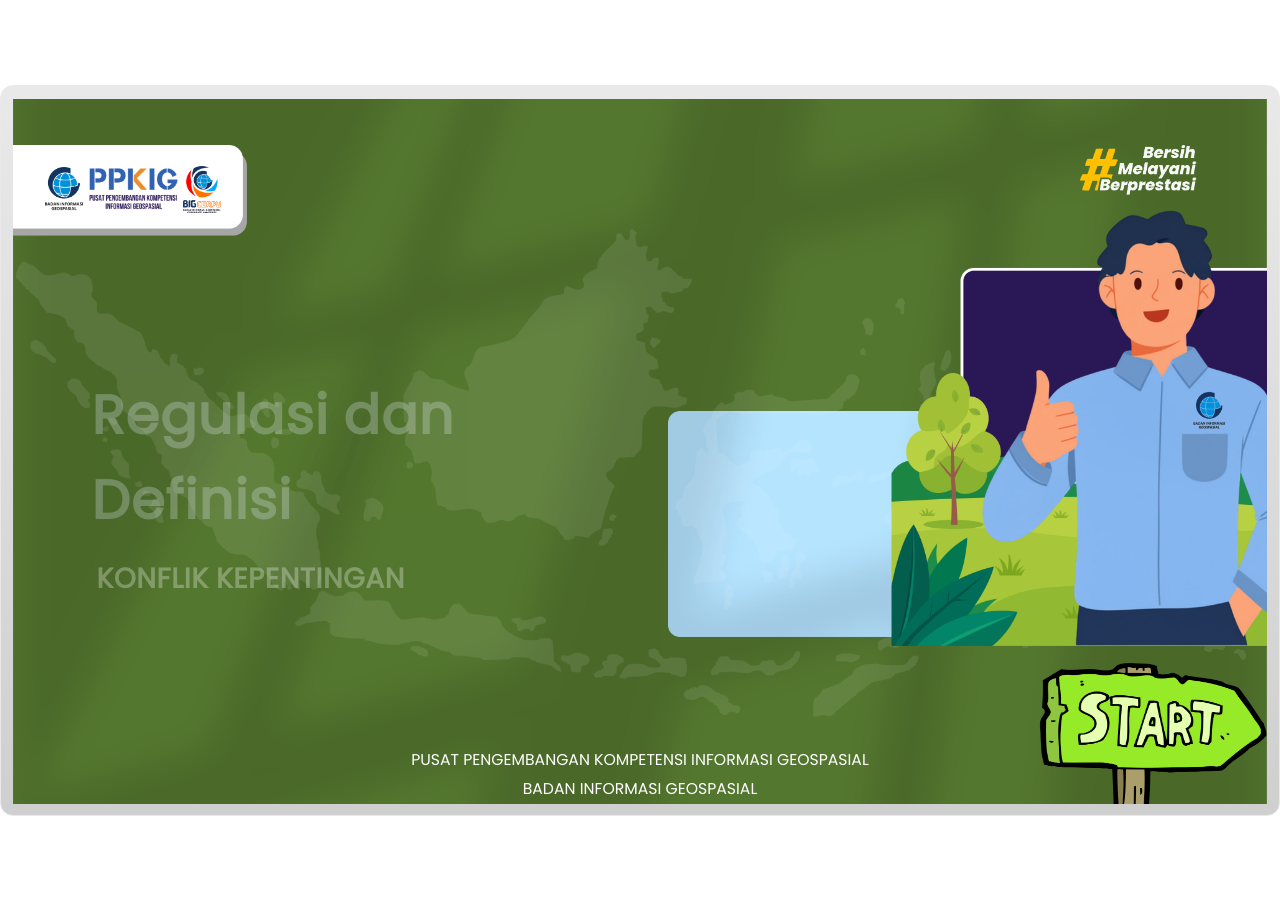
<file: index.html>
﻿<!doctype html>
<html lang="en-US">
<head>
  <meta charset="utf-8">
  <!-- Created using Storyline 3 - http://www.articulate.com  -->
  <!-- version: 3.20.30234.0 -->
  <title>INTERAKTIF MP1 KK REV 3</title>
  <meta http-equiv="x-ua-compatible" content="IE=edge"/>
  <meta name="viewport" content="width=device-width,initial-scale=1,user-scalable=no,shrink-to-fit=no,minimal-ui"/>
  <meta name="apple-mobile-web-app-capable" content="yes"/>
  <style>
    html, body { height: 100%; padding: 0; margin: 0 }
    #app { height: 100%; width: 100%; }
  </style>

  <script>
    window.DS = {};
    window.globals = {
      DATA_PATH_BASE: '',
      HAS_FRAME: true,
      HAS_SLIDE: true,

      lmsPresent: false,
      tinCanPresent: false,
      cmi5Present: false,
      aoSupport: false,
      scale: 'show all',
      captureRc: false,
      browserSize: 'optimal',
      bgColor: '#FFFFFF',
      features: '',
      themeName: 'classic',
      preloaderColor: '#FFFFFF',
      suppressAnalytics: false,
      productChannel: 'perpetual',
      publishSource: 'storyline',
      aid: '',
      cid: '047eaf3b-25db-4bc8-baca-c768a7cdb99b',
      playerVersion: '3.20.30234.0',
      publishTimestamp: '2026-11-02T06:22:59.8866668Z',
      maxIosVideoElements: 10,
      connectionSettings: { },

      
      parseParams: function(qs) {
        if (window.globals.parsedParams != null) {
          return window.globals.parsedParams;
        }
        qs = (qs || window.location.search.substr(1)).split('+').join(' ');
        var params = {},
            tokens,
            re = /[?&]?([^=]+)=([^&]*)/g;

        while (tokens = re.exec(qs)) {
          params[decodeURIComponent(tokens[1]).trim()] =
            decodeURIComponent(tokens[2]).trim();
        }
        window.globals.parsedParams = params;
        return params;
      }

    };
  </script>
  <script>
    var isIe11 = ('ActiveXObject' in window || window.MSBlobBuilder != null)
      && window.msCrypto != null && !window.ActiveXObject;
    if (isIe11) {
      window.globals.unsupportedBrowser = true;
      document.write(atob('[base64]'));
    }
  </script>
  
  <script>window.THREE = { };</script>
  
</head>
<body style="background: #FFFFFF" class="cs-HTML theme-classic">
  <!-- 360 -->
  <script>!function(){var e,i=/iPhone/i,o=/iPod/i,n=/iPad/i,t=/\biOS-universal(?:.+)Mac\b/i,r=/\bAndroid(?:.+)Mobile\b/i,a=/Android/i,d=/(?:SD4930UR|\bSilk(?:.+)Mobile\b)/i,p=/Silk/i,l=/Windows Phone/i,u=/\bWindows(?:.+)ARM\b/i,b=/BlackBerry/i,s=/BB10/i,c=/Opera Mini/i,f=/\b(CriOS|Chrome)(?:.+)Mobile/i,h=/Mobile(?:.+)Firefox\b/i,v=function(e){return void 0!==e&&"MacIntel"===e.platform&&"number"==typeof e.maxTouchPoints&&e.maxTouchPoints>1&&"undefined"==typeof MSStream};e=function(e){var m={userAgent:"",platform:"",maxTouchPoints:0};e||"undefined"==typeof navigator?"string"==typeof e?m.userAgent=e:e&&e.userAgent&&(m={userAgent:e.userAgent,platform:e.platform,maxTouchPoints:e.maxTouchPoints||0}):m={userAgent:navigator.userAgent,platform:navigator.platform,maxTouchPoints:navigator.maxTouchPoints||0};var g=m.userAgent,y=g.split("[FBAN");void 0!==y[1]&&(g=y[0]),void 0!==(y=g.split("Twitter"))[1]&&(g=y[0]);var A=function(e){return function(i){return i.test(e)}}(g),w={apple:{phone:A(i)&&!A(l),ipod:A(o),tablet:!A(i)&&(A(n)||v(m))&&!A(l),universal:A(t),device:(A(i)||A(o)||A(n)||A(t)||v(m))&&!A(l)},amazon:{phone:A(d),tablet:!A(d)&&A(p),device:A(d)||A(p)},android:{phone:!A(l)&&A(d)||!A(l)&&A(r),tablet:!A(l)&&!A(d)&&!A(r)&&(A(p)||A(a)),device:!A(l)&&(A(d)||A(p)||A(r)||A(a))||A(/\bokhttp\b/i)},windows:{phone:A(l),tablet:A(u),device:A(l)||A(u)},other:{blackberry:A(b),blackberry10:A(s),opera:A(c),firefox:A(h),chrome:A(f),device:A(b)||A(s)||A(c)||A(h)||A(f)},any:!1,phone:!1,tablet:!1};return w.any=w.apple.device||w.android.device||w.windows.device||w.other.device,w.phone=w.apple.phone||w.android.phone||w.windows.phone,w.tablet=w.apple.tablet||w.android.tablet||w.windows.tablet,w}(),"object"==typeof exports&&"undefined"!=typeof module?module.exports=e:"function"==typeof define&&define.amd?define((function(){return e})):this.isMobile=e}();
    window.isMobile.apple.tablet = window.isMobile.apple.tablet ||
      (navigator.platform === 'MacIntel' && navigator.maxTouchPoints > 1);
    window.isMobile.apple.device = window.isMobile.apple.device || window.isMobile.apple.tablet;
    window.isMobile.tablet = window.isMobile.tablet || window.isMobile.apple.tablet;
    window.isMobile.any = window.isMobile.any || window.isMobile.apple.tablet;
  </script>

  <div id="focus-sink" tabindex="-1"></div>

  <div id="preso"></div>
  <script>
    (function() {

      var classTypes = [ 'desktop', 'mobile', 'phone', 'tablet' ];

      var addDeviceClasses = function(prefix, testObj) {
        var curr, i;
        for (i = 0; i < classTypes.length; i++) {
          curr = classTypes[i];
          if (testObj[curr]) {
            document.body.classList.add(prefix + curr);
          }
        }
      };

      var params = window.globals.parseParams(),
          isDevicePreview = params.devicepreview === '1',
          isPhoneOverride = params.deviceType === 'phone' || (isDevicePreview && params.phone == '1'),
          isTabletOverride = (params.deviceType === 'tablet' || isDevicePreview) && !isPhoneOverride,
          isMobileOverride = isPhoneOverride || isTabletOverride;

      var deviceView = {
        desktop: !window.isMobile.any && !isMobileOverride,
        mobile: window.isMobile.any || isMobileOverride,
        phone: isPhoneOverride || (window.isMobile.phone && !isTabletOverride),
        tablet: isTabletOverride || window.isMobile.tablet
      };

      window.globals.deviceView = deviceView;
      window.isMobile.desktop = !window.isMobile.any;
      window.isMobile.mobile = window.isMobile.any;

      addDeviceClasses('view-', deviceView);

    })();
  </script>
  
  <script src='story_content/user.js' type=text/javascript></script>
  <div class="slide-loader"></div>

  <script>
    if (window.globals.deviceView.isMobile) { var doc = document, loader = doc.body.querySelector('.slide-loader'); [ 1, 2, 3 ].forEach(function(n) { var d = doc.createElement('div'); d.style.backgroundColor = window.globals.preloaderColor; d.classList.add('mobile-loader-dot'); d.classList.add('dot' + n); loader.appendChild(d); }); }
  </script>

  <div class="mobile-load-title-overlay" style="display: none">
    <div class="mobile-load-title">INTERAKTIF MP1 KK REV 3</div>
  </div>

  <div class="mobile-chrome-warning"></div>

  
<style>
  .warn-connection-dialog {
    display: none;
    background: transparent;
    pointer-events: none;
    position: fixed;
    left: 0;
    top: 0;
    width: 100%;
    height: 100%;
    z-index: 999;
  }

  .warn-connection-content {
    border-radius: 4px;
    background: white;
    border: 1px solid #E7E7E7;
    color: #333333;
    box-shadow: 0 2px 4px rgba(0, 0, 0, 0.25);
    transition: all 150ms ease-out;
    position: absolute;
    white-space: nowrap;
  }

  .view-phone.is-landscape .warn-connection-content {
    left: 23px;
    bottom: 23px;
  }

  .view-tablet.is-landscape .warn-connection-content {
    left: 50%;
    top: 20px;
    transform: translateX(-50%);
  }

  .is-portrait .warn-connection-content {
    transform: translate(-50%, calc(-100% - 15px));
  }

  .warn-connection-content p {
    display: inline-block;
    margin: 0 8px 0 0;
    line-height: 33px;
    font-size: 11px;
  }

  .warn-connection-content svg {
    position: relative;
    vertical-align: middle;
    margin: 0 2px 2px 8px;
  }

  .view-desktop .warn-connection-content {
    left: 1.5em;
    bottom: 1.5em;
  }

  .view-desktop .warn-connection-content p {
    font-size: 1.1em;
  }

  .is-offline .warn-connection-dialog {
    display: block;
  }

  .is-offline .cs-panel * {
    pointer-events: none !important;
  }

  .is-offline .cs-panel {
    pointer-events: all !important;
  }

  .is-offline #nav-controls * {
    pointer-events: none !important;
  }

  .is-offline #nav-controls {
    pointer-events: all !important;
  }
</style>

<div class="warn-connection-dialog">
  <div class="warn-connection-content">
    <svg width="17" height="15" viewBox="0 0 17 15" xmlns="http://www.w3.org/2000/svg">
      <path fill="#8F0000" stroke="white" d="M16.07,12.98 L15.88,12.23 L9.51,1.21 C8.97,0.26,7.6,0.26,7.06,1.21 L0.69,12.23 C0.15,13.16,0.81,14.36,1.91,14.36 H14.65 C15.47,14.36,16.05,13.7,16.07,12.98 Z"/>
      <path fill="white" stroke="white" d="M8.58,5.5 C8.35,5.28,8.5,5.35,8.21,5.32 C8.09,5.35,7.97,5.49,7.96,5.67 C7.97,5.79,7.98,5.92,7.98,6.04 L7.98,6.04 C7.99,6.17,8,6.31,8.01,6.43 L8.01,6.44 C8.03,6.92,8.06,7.41,8.09,7.9 L8.09,7.9 C8.12,8.39,8.14,8.88,8.17,9.37 C8.17,9.39,8.18,9.42,8.2,9.44 C8.23,9.46,8.25,9.47,8.28,9.47 C8.31,9.47,8.34,9.46,8.35,9.44 C8.37,9.43,8.38,9.4,8.39,9.35 L8.39,9.34 C8.39,9.24,8.4,9.15,8.4,9.05 L8.4,9.05 C8.41,8.96,8.41,8.86,8.42,8.75 C8.43,8.44,8.45,8.12,8.47,7.81 L8.47,7.81 C8.49,7.49,8.51,7.18,8.53,6.87 C8.55,6.46,8.56,6.05,8.59,5.64 L8.6,5.62 C8.6,5.57,8.59,5.53,8.58,5.5 L8.21,5.32 Z"/>
      <circle fill="white" stroke="white" cx="8.3" cy="11.35" r="0.3"/>
    </svg>
    <p>You are offline. Trying to reconnect...</p>
  </div>
</div>

<script>
  (function() {
    window.DS.connection = {
      warningShown: false,
      assets: {},
      loadingAssetGroup: false,
      retryDelay: 500
    };

    // @TODO this is POC code and can be cleaned up a bit more if we move forward
    // with the feature



    // The `window.globals.features` variable must be set in `webpack.dev.config` when testing locally - it is not enough
    // to have it in the data - but it must be set there as well.
    var useConnectionMessages = window.AbortController != null &&
      window.location.protocol != 'file:' &&
      window.globals.features.indexOf('ConnectionMessages') != -1;

    window.DS.connection.useConnectionMessages = useConnectionMessages

    var assetCount = 0;
    var checkLoadedId;
    var connectionSettings = window.globals.connectionSettings;

    if (useConnectionMessages && connectionSettings != null) {
      var contentEl = document.querySelector('.warn-connection-content');
      var messageEl = contentEl.querySelector('p')

      if (connectionSettings.useDarkTheme) {
        contentEl.style.borderColor = '#BABBBA';
        contentEl.style.backgroundColor = '#282828';
        contentEl.style.color = '#FFFFFF';
      }

      if (connectionSettings.message != null) {
        messageEl.textContent = window.decodeURIComponent(connectionSettings.message);
      }
    }

    function checkAssetsReady() {
      for (var i in DS.connection.assets) {
        if (!DS.connection.assets[i].success) {
          return false;
        }
      }
      return true;
    }

    function stopAssetGroup() {
      if (!useConnectionMessages) { return; }

      assetCount = 0;

      DS.connection.oldAssetGroup = DS.connection.assets;
      DS.connection.assets = {};
      DS.connection.loadingAssetGroup = false;
      clearInterval(checkLoadedId);
    }

    function startAssetGroup() {
      if (!useConnectionMessages) { return; }
      var ticks = 0;
      clearInterval(checkLoadedId);
      checkLoadedId = setInterval(function() {
        var loaded = 0;
        if (assetCount === 0 && loaded === 0) {
          clearInterval(checkLoadedId);
          return;
        }

        for (var i in DS.connection.assets) {
          if (DS.connection.assets[i].success) {
            loaded++;
          }
        }

        if (assetCount === loaded && checkAssetsReady()) {
          for (var i in DS.connection.assets) {
            if (DS.connection.assets[i].action) {
              DS.connection.assets[i].action();
            }
          }
          hideWarning();
          stopAssetGroup();
        }
      }, 100)
    }

    function requiredAsset(url, action, retry, type) {
      if (!useConnectionMessages) { return; }
      if (DS.connection.assets[url]) { return; }

      DS.connection.assets[url] = {
        success: false, action: action, retry: retry, type: type
      };
      assetCount = Object.keys(DS.connection.assets).length;
      if (!DS.connection.loadingAssetGroup) {
        startAssetGroup();
      }
      DS.connection.loadingAssetGroup = true;
    }

    function assetLoaded(url) {
      if (!useConnectionMessages) { return; }
      if (DS.connection.assets[url]) {
        DS.connection.assets[url].success = true;
      }
    }

    function assetFailed(url) {
      if (!useConnectionMessages) { return; }
      if (!DS.connection.assets[url]) {
        if (/\.js$/.test(url)) {
          setTimeout(function() {
            if (DS.connection.lastSlideLoaded != null) {
              DS.connection.lastSlideLoaded();
            }
          }, DS.connection.retryDelay);
        }
        return;
      }
      if (!DS.connection.warningShown) { showWarning(); }
      if (DS.connection.assets[url].retry) {
        setTimeout(function() {
          if (!DS.connection.assets[url].success) {
            DS.connection.assets[url].retry()
          }
        }, DS.connection.retryDelay);
      }
    }

    function hideWarning() {
      document.body.classList.remove('is-offline');
      DS.connection.warningShown = false;
    }
    DS.connection.hideWarning = hideWarning

    function showWarning(btn) {
      document.body.classList.add('is-offline')
      DS.connection.warningShown = true;
      updateWarningPosition();
    }

    function updateWarningPosition() {
      if (!DS.connection.warningShown) {
        return;
      }

      var isPortrait = document.body.classList.contains('is-portrait');
      var warningEl = document.querySelector('.warn-connection-content');

      if (isPortrait) {
        var slide = document.querySelector('.primary-slide');
        var slideRect = slide.getBoundingClientRect();

        warningEl.style.top = `${slideRect.top}px`
        warningEl.style.left = `${slideRect.left + slideRect.width / 2}px`
      } else {
        warningEl.style.top = null;
        warningEl.style.left = null;
      }

      window.requestAnimationFrame(updateWarningPosition);
    }

    // these will all be noops if the feature flag isn't set in
    // the data and `window.globals.features`
    DS.connection.requiredAsset = requiredAsset;
    DS.connection.assetLoaded = assetLoaded;
    DS.connection.assetFailed = assetFailed;
    DS.connection.stopAssetGroup = stopAssetGroup;
    DS.connection.startAssetGroup = startAssetGroup;
  })();
</script>


  <script>
    
    if (window.autoSpider && window.vInterfaceObject) {
      document.querySelector('.mobile-load-title-overlay').style.display = 'none';
    }
  </script>

  

  <link rel="stylesheet" href="html5/data/css/output.min.css" data-noprefix/>
</body>
<script src="html5/lib/scripts/bootstrapper.min.js"></script>
</html>
</file>
